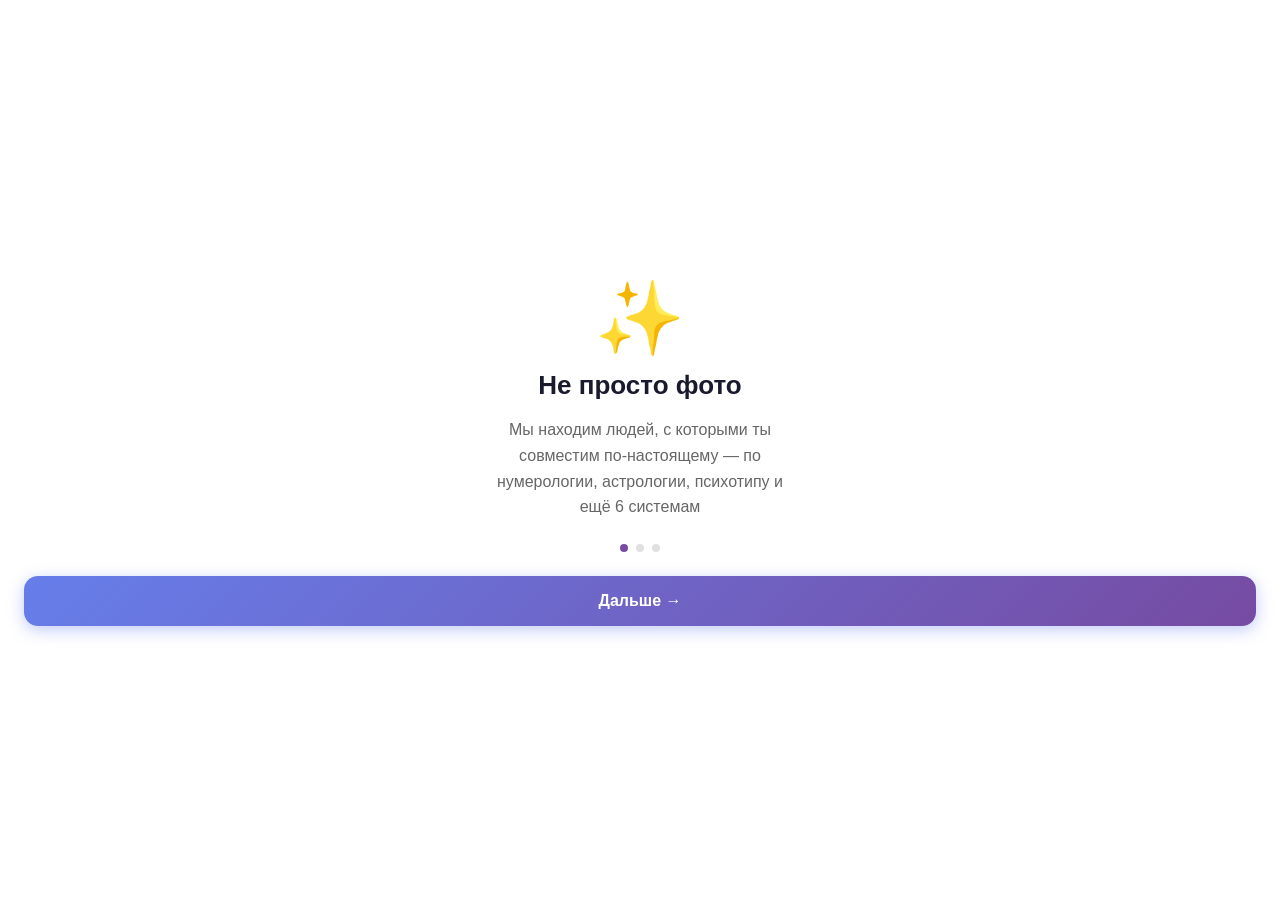
<file: frontend/index.html>
<!DOCTYPE html>
<html lang="ru">
<head>
  <meta charset="UTF-8">
  <meta name="viewport" content="width=device-width, initial-scale=1.0, maximum-scale=1.0, user-scalable=no">
  <title>Душа в душу</title>
  <script src="https://telegram.org/js/telegram-web-app.js"></script>
  <link rel="stylesheet" href="styles.css">
</head>
<body>

  <!-- Экраны онбординга -->
  <section id="screen-onboarding-1" class="screen">
    <div class="onboarding-container">
      <div class="onboarding-emoji">✨</div>
      <h1>Не просто фото</h1>
      <p>Мы находим людей, с которыми ты совместим по-настоящему — по нумерологии, астрологии, психотипу и ещё 6 системам</p>
      <div class="dots"><span class="dot active"></span><span class="dot"></span><span class="dot"></span></div>
      <button class="btn-primary" id="btn-onb1-next">Дальше →</button>
    </div>
  </section>

  <section id="screen-onboarding-2" class="screen hidden">
    <div class="onboarding-container">
      <div class="onboarding-emoji">🔮</div>
      <h1>Как это работает</h1>
      <p>Ты вводишь дату рождения и проходишь короткие тесты. Алгоритм считает совместимость и объясняет, почему именно этот человек — твой</p>
      <div class="dots"><span class="dot"></span><span class="dot active"></span><span class="dot"></span></div>
      <button class="btn-primary" id="btn-onb2-next">Дальше →</button>
    </div>
  </section>

  <section id="screen-onboarding-3" class="screen hidden">
    <div class="onboarding-container">
      <div class="onboarding-emoji">💫</div>
      <h1>Тысячи нашли свою половину</h1>
      <div class="couples-counter" id="couples-counter">0 пар нашли друг друга</div>
      <p class="privacy-note">
        Нажимая «Начать», ты соглашаешься с
        <a href="#" id="privacy-link">политикой конфиденциальности</a>
        и обработкой персональных данных согласно 152-ФЗ.
      </p>
      <div class="dots"><span class="dot"></span><span class="dot"></span><span class="dot active"></span></div>
      <button class="btn-primary" id="btn-onb3-start">Найти своего человека 💫</button>
    </div>
  </section>

  <!-- Шаг 1 регистрации: фото + имя + о себе -->
  <section id="screen-reg-1" class="screen hidden">
    <div class="reg-container">
      <div class="progress-bar">
        <div class="progress-fill" style="width: 25%"></div>
      </div>
      <div class="step-label">Шаг 1 из 4</div>
      <h2>Расскажи о себе</h2>

      <div class="photo-upload" id="photo-upload-area">
        <div class="photo-placeholder" id="photo-placeholder">
          <span>📷</span>
          <span>Добавить фото</span>
          <span class="photo-hint">Первое фото — чёткое лицо, без очков и группы</span>
        </div>
        <div class="photos-grid" id="photos-grid"></div>
        <input type="file" id="photo-input" accept="image/*" multiple style="display:none">
      </div>

      <label class="field-label">Псевдоним (имя в приложении)</label>
      <input type="text" id="reg1-name" class="input-field" placeholder="Как тебя зовут?" maxlength="100">

      <label class="field-label">О себе <span class="hint">что сказали бы о тебе близкие друзья?</span></label>
      <textarea id="reg1-about" class="input-field textarea" placeholder="Пара предложений о том, кто ты..." maxlength="200"></textarea>
      <div class="char-count"><span id="reg1-about-count">0</span>/200</div>

      <button class="btn-primary" id="btn-reg1-next">Далее →</button>
    </div>
  </section>

  <!-- Шаг 2: пол, ориентация, возраст, город, предпочтения -->
  <section id="screen-reg-2" class="screen hidden">
    <div class="reg-container">
      <div class="progress-bar">
        <div class="progress-fill" style="width: 50%"></div>
      </div>
      <div class="step-label">Шаг 2 из 4</div>
      <h2>Основное</h2>

      <label class="field-label">Я</label>
      <div class="radio-group" id="reg2-gender">
        <button class="radio-btn" data-value="female">Женщина</button>
        <button class="radio-btn" data-value="male">Мужчина</button>
        <button class="radio-btn" data-value="other">Другое</button>
      </div>

      <label class="field-label">Ориентация</label>
      <div class="radio-group" id="reg2-orientation">
        <button class="radio-btn" data-value="hetero">Гетеро</button>
        <button class="radio-btn" data-value="bi">Би</button>
        <button class="radio-btn" data-value="homo">ЛГБТ+</button>
      </div>

      <label class="field-label">Возраст</label>
      <input type="number" id="reg2-age" class="input-field" placeholder="Сколько лет?" min="18" max="99">

      <label class="field-label">Город проживания</label>
      <input type="text" id="reg2-city" class="input-field" placeholder="Москва, Санкт-Петербург...">

      <label class="field-label">Ищу</label>
      <div class="radio-group" id="reg2-pref-gender">
        <button class="radio-btn" data-value="female">Женщину</button>
        <button class="radio-btn" data-value="male">Мужчину</button>
        <button class="radio-btn" data-value="any">Любого</button>
      </div>

      <label class="field-label">Возраст партнёра</label>
      <div class="range-row">
        <input type="number" id="reg2-age-min" class="input-field input-small" placeholder="от" min="18" max="99" value="18">
        <span>—</span>
        <input type="number" id="reg2-age-max" class="input-field input-small" placeholder="до" min="18" max="99" value="60">
      </div>

      <label class="field-label">Тип отношений</label>
      <div class="radio-group" id="reg2-relation-type">
        <button class="radio-btn" data-value="serious">Серьёзные</button>
        <button class="radio-btn" data-value="open">Открытые</button>
        <button class="radio-btn" data-value="unsure">Пока не знаю</button>
      </div>

      <div class="nav-row">
        <button class="btn-secondary" id="btn-reg2-back">← Назад</button>
        <button class="btn-primary" id="btn-reg2-next">Далее →</button>
      </div>
    </div>
  </section>

  <!-- Шаг 3: дата рождения + расчёты -->
  <section id="screen-reg-3" class="screen hidden">
    <div class="reg-container">
      <div class="progress-bar">
        <div class="progress-fill" style="width: 75%"></div>
      </div>
      <div class="step-label">Шаг 3 из 4</div>
      <h2>Дата рождения</h2>
      <p class="step-desc">Нужна для расчёта нумерологии, астрологии и Дизайна Человека</p>

      <label class="field-label">Дата рождения</label>
      <input type="text" id="reg3-birthdate" class="input-field input-large" placeholder="ДД.ММ.ГГГГ" maxlength="10">

      <label class="field-label">Время рождения <span class="optional-tag">необязательно</span></label>
      <input type="text" id="reg3-birthtime" class="input-field" placeholder="14:30 (если знаете — расчёты точнее)">

      <label class="field-label">Город рождения <span class="optional-tag">необязательно</span></label>
      <input type="text" id="reg3-birthcity" class="input-field" placeholder="Москва, Казань...">

      <div id="reg3-results" class="calc-results hidden">
        <div class="calc-result-title">✨ Рассчитано автоматически:</div>
        <div class="calc-chips" id="reg3-chips"></div>
      </div>

      <div class="nav-row">
        <button class="btn-secondary" id="btn-reg3-back">← Назад</button>
        <button class="btn-primary" id="btn-reg3-next">Далее →</button>
      </div>
    </div>
  </section>

  <!-- Шаг 4: жёсткие фильтры -->
  <section id="screen-reg-4" class="screen hidden">
    <div class="reg-container">
      <div class="progress-bar">
        <div class="progress-fill" style="width: 100%"></div>
      </div>
      <div class="step-label">Шаг 4 из 4</div>
      <h2>Принципиальные вещи</h2>
      <p class="step-desc">Это не просто пожелания — люди с противоположными ответами не будут показываться друг другу</p>

      <label class="field-label">Дети</label>
      <div class="radio-group column" id="reg4-children">
        <button class="radio-btn" data-value="want">Хочу детей</button>
        <button class="radio-btn" data-value="dont_want">Не хочу детей</button>
        <button class="radio-btn" data-value="have_want_more">Есть, хочу ещё</button>
        <button class="radio-btn" data-value="have_no_more">Есть, больше не хочу</button>
        <button class="radio-btn" data-value="any">Всё равно</button>
      </div>

      <label class="field-label">Отношение к браку</label>
      <div class="radio-group column" id="reg4-marriage">
        <button class="radio-btn" data-value="want">Хочу официальный брак</button>
        <button class="radio-btn" data-value="not_rushing">Не тороплюсь</button>
        <button class="radio-btn" data-value="no">Не планирую</button>
        <button class="radio-btn" data-value="was">Уже был(а) в браке</button>
      </div>

      <label class="field-label">Моя религия</label>
      <div class="radio-group" id="reg4-religion-own">
        <button class="radio-btn" data-value="christian">Христианство</button>
        <button class="radio-btn" data-value="islam">Ислам</button>
        <button class="radio-btn" data-value="buddhism">Буддизм</button>
        <button class="radio-btn" data-value="other">Другая</button>
        <button class="radio-btn" data-value="none">Не религиозен(на)</button>
      </div>

      <label class="field-label">Религия партнёра</label>
      <div class="radio-group column" id="reg4-religion-partner">
        <button class="radio-btn" data-value="same">Той же веры что и я</button>
        <button class="radio-btn" data-value="any_believer">Любой верующий</button>
        <button class="radio-btn" data-value="doesnt_matter">Не важно</button>
      </div>

      <label class="field-label">Курение</label>
      <div class="radio-group" id="reg4-smoking">
        <button class="radio-btn" data-value="no">Не курю</button>
        <button class="radio-btn" data-value="yes">Курю</button>
        <button class="radio-btn" data-value="any">Не важно</button>
      </div>

      <label class="field-label">Алкоголь</label>
      <div class="radio-group" id="reg4-alcohol">
        <button class="radio-btn" data-value="no">Не пью</button>
        <button class="radio-btn" data-value="rarely">Редко</button>
        <button class="radio-btn" data-value="any">Не важно</button>
      </div>

      <div class="nav-row">
        <button class="btn-secondary" id="btn-reg4-back">← Назад</button>
        <button class="btn-primary btn-finish" id="btn-reg4-finish">Найти совпадения ✨</button>
      </div>
    </div>
  </section>

  <!-- Лента кандидатов -->
  <section id="screen-feed" class="screen hidden">
    <div class="feed-header">
      <div class="feed-title">✨ Душа в душу</div>
      <button class="icon-btn" id="btn-matches-nav">💫</button>
      <button class="icon-btn" id="btn-my-profile">👤</button>
    </div>
    <div id="feed-empty" class="feed-empty hidden">
      <div class="empty-emoji">🌟</div>
      <h2>Ты один из первых!</h2>
      <p>Пока кандидатов мало. Пригласи людей из своего окружения — получи 14 дней премиума за каждого</p>
      <button class="btn-primary" id="btn-invite">Пригласить друга</button>
    </div>
    <div id="feed-list" class="feed-list"></div>
    <div id="feed-loading" class="loading-state hidden">Ищем твоих людей...</div>
  </section>

  <!-- Профиль кандидата -->
  <section id="screen-candidate" class="screen hidden">
    <div class="candidate-header">
      <button class="back-btn" id="btn-candidate-back">←</button>
      <div class="candidate-score-badge" id="candidate-score-badge"></div>
    </div>
    <div class="candidate-photos" id="candidate-photos"></div>
    <div class="candidate-info">
      <div class="candidate-name-row">
        <h2 id="candidate-name"></h2>
        <span id="candidate-location"></span>
      </div>
      <p id="candidate-about" class="candidate-about"></p>
      <div class="compatibility-section">
        <div class="compat-title">Совместимость по системам</div>
        <div id="compat-breakdown" class="compat-breakdown"></div>
        <div id="compat-why" class="compat-why hidden"></div>
      </div>
    </div>
    <div class="candidate-actions">
      <button class="action-btn action-pass" id="btn-pass">✕</button>
      <button class="action-btn action-super" id="btn-super">⭐</button>
      <button class="action-btn action-like" id="btn-like">♥</button>
    </div>
  </section>

  <!-- Список совпадений -->
  <section id="screen-matches" class="screen hidden">
    <div class="matches-header">
      <button class="back-btn" id="btn-matches-back">←</button>
      <div class="matches-title">💫 Мои совпадения</div>
    </div>
    <div id="matches-loading" class="loading-state hidden">Загружаем...</div>
    <div id="matches-empty" class="feed-empty hidden">
      <div class="empty-emoji">💫</div>
      <h2>Совпадений пока нет</h2>
      <p>Лайкай людей в ленте — когда они ответят взаимностью, они появятся здесь</p>
    </div>
    <div id="matches-list" class="matches-list"></div>
  </section>

  <!-- Чат -->
  <section id="screen-chat" class="screen hidden">
    <div class="chat-header">
      <button class="back-btn" id="btn-chat-back">←</button>
      <div id="chat-partner-name" class="chat-partner-name"></div>
      <div id="chat-compat-badge" class="chat-compat-badge"></div>
    </div>
    <div id="chat-messages" class="chat-messages"></div>
    <div id="chat-expiry-note" class="chat-expiry-note hidden"></div>
    <div class="chat-input-row">
      <input
        type="text"
        id="chat-input"
        class="chat-input"
        placeholder="Напиши что-нибудь..."
        maxlength="2000"
      >
      <button class="chat-send-btn" id="btn-send-message">→</button>
    </div>
  </section>

  <!-- Premium экран -->
  <section id="screen-premium" class="screen hidden">
    <div class="premium-container">
      <button class="back-btn" id="btn-premium-back">←</button>
      <div class="premium-crown">⭐</div>
      <h1 class="premium-title">Душа в душу Premium</h1>
      <p class="premium-subtitle">Открой безлимитный поиск своего человека</p>

      <div class="premium-features">
        <div class="premium-feature">
          <span class="premium-feature-icon">♾️</span>
          <div>
            <div class="premium-feature-title">Безлимитные просмотры</div>
            <div class="premium-feature-desc">Без ограничения 10 анкет в день</div>
          </div>
        </div>
        <div class="premium-feature">
          <span class="premium-feature-icon">⭐</span>
          <div>
            <div class="premium-feature-title">Суперлайки</div>
            <div class="premium-feature-desc">Покажи, что человек особенный</div>
          </div>
        </div>
        <div class="premium-feature">
          <span class="premium-feature-icon">🔮</span>
          <div>
            <div class="premium-feature-title">Полная совместимость</div>
            <div class="premium-feature-desc">Разбивка по всем 9 системам</div>
          </div>
        </div>
        <div class="premium-feature">
          <span class="premium-feature-icon">💫</span>
          <div>
            <div class="premium-feature-title">Приоритет в ленте</div>
            <div class="premium-feature-desc">Тебя видят первыми</div>
          </div>
        </div>
      </div>

      <div class="premium-price-block">
        <div class="premium-price">99 ⭐ Stars</div>
        <div class="premium-period">на 30 дней</div>
      </div>

      <button class="btn-primary premium-btn" id="btn-buy-premium">
        Получить Premium ⭐
      </button>
      <p class="premium-note">Оплата через Telegram Stars — безопасно и мгновенно</p>
    </div>
  </section>

  <!-- Лоадер -->
  <section id="screen-loading" class="screen loading-screen hidden">
    <div class="loader-emoji">✨</div>
    <div class="loader-text">Загружаем...</div>
  </section>

  <!-- Скрипты -->
  <script src="js/api.js"></script>
  <script src="js/state.js"></script>
  <script src="js/telegram.js"></script>
  <script src="js/router.js"></script>
  <script src="js/onboarding.js"></script>
  <script src="js/registration.js"></script>
  <script src="js/feed.js"></script>
  <script src="js/profile.js"></script>
  <script src="js/matches.js"></script>
  <script src="js/chat.js"></script>
  <script src="js/premium.js"></script>
</body>
</html>
</file>
<file: frontend/styles.css>
/* === Сброс и базовые настройки === */
* { box-sizing: border-box; margin: 0; padding: 0; }
body {
  font-family: -apple-system, BlinkMacSystemFont, 'Segoe UI', sans-serif;
  background: var(--tg-theme-bg-color, #ffffff);
  color: var(--tg-theme-text-color, #1a1a2e);
  min-height: 100vh;
  overflow-x: hidden;
}

/* === Экраны === */
.screen { display: flex; flex-direction: column; min-height: 100vh; padding: 0; }
.hidden { display: none !important; }

/* === Онбординг === */
.onboarding-container {
  display: flex; flex-direction: column; align-items: center;
  justify-content: center; text-align: center;
  padding: 40px 24px 32px; min-height: 100vh; gap: 16px;
}
.onboarding-emoji { font-size: 72px; line-height: 1; }
.onboarding-container h1 { font-size: 26px; font-weight: 700; color: #1a1a2e; }
.onboarding-container p { font-size: 16px; color: #666; line-height: 1.6; max-width: 320px; }
.dots { display: flex; gap: 8px; justify-content: center; margin: 8px 0; }
.dot { width: 8px; height: 8px; border-radius: 50%; background: #e0e0e0; }
.dot.active { background: #764ba2; }
.couples-counter {
  font-size: 22px; font-weight: 700;
  background: linear-gradient(135deg, #667eea, #764ba2);
  -webkit-background-clip: text; -webkit-text-fill-color: transparent;
}
.privacy-note { font-size: 12px; color: #999; max-width: 280px; }
.privacy-note a { color: #764ba2; }

/* === Кнопки === */
.btn-primary {
  width: 100%; padding: 16px; border: none; border-radius: 14px; cursor: pointer;
  background: linear-gradient(135deg, #667eea, #764ba2);
  color: white; font-size: 16px; font-weight: 600;
  box-shadow: 0 4px 16px rgba(102,126,234,0.4);
  transition: transform 0.1s, box-shadow 0.1s;
}
.btn-primary:active { transform: scale(0.97); box-shadow: 0 2px 8px rgba(102,126,234,0.3); }
.btn-secondary {
  padding: 14px 24px; border: 1.5px solid #764ba2; border-radius: 12px;
  background: transparent; color: #764ba2; font-size: 15px; cursor: pointer;
}
.nav-row { display: flex; gap: 12px; margin-top: 24px; }
.nav-row .btn-primary { flex: 1; }

/* === Регистрация === */
.reg-container { padding: 20px 20px 100px; display: flex; flex-direction: column; gap: 12px; }
.progress-bar { height: 4px; background: #e0e0e0; border-radius: 2px; overflow: hidden; }
.progress-fill { height: 100%; background: linear-gradient(90deg, #667eea, #764ba2); border-radius: 2px; transition: width 0.4s; }
.step-label { font-size: 12px; color: #999; text-align: center; }
.reg-container h2 { font-size: 22px; font-weight: 700; text-align: center; }
.step-desc { font-size: 14px; color: #666; text-align: center; line-height: 1.5; }
.field-label { font-size: 13px; font-weight: 600; color: #555; margin-top: 4px; }
.field-label .hint { font-weight: 400; color: #999; font-size: 12px; }
.optional-tag {
  font-size: 11px; font-weight: 400; color: #aaa;
  background: #f5f5f5; padding: 2px 6px; border-radius: 6px; margin-left: 6px;
}
.input-field {
  width: 100%; padding: 12px 14px; border: 1.5px solid #e0e0e0;
  border-radius: 12px; font-size: 15px; background: #fafafa; transition: border-color 0.2s;
  font-family: inherit; color: inherit;
}
.input-field:focus { outline: none; border-color: #764ba2; background: #fff; }
.input-large { font-size: 20px; text-align: center; letter-spacing: 2px; }
.input-small { width: 80px; }
.textarea { min-height: 80px; resize: none; }
.char-count { font-size: 11px; color: #aaa; text-align: right; margin-top: -8px; }
.range-row { display: flex; align-items: center; gap: 8px; }

/* === Радио-кнопки === */
.radio-group { display: flex; flex-wrap: wrap; gap: 8px; }
.radio-group.column { flex-direction: column; }
.radio-btn {
  padding: 10px 16px; border: 1.5px solid #e0e0e0; border-radius: 20px;
  background: #fafafa; font-size: 14px; cursor: pointer; transition: all 0.2s;
  font-family: inherit; color: inherit;
}
.radio-btn.selected {
  background: linear-gradient(135deg, #667eea, #764ba2);
  color: white; border-color: transparent;
  box-shadow: 0 2px 8px rgba(102,126,234,0.4);
}

/* === Загрузка фото === */
.photo-upload { border: 2px dashed #e0e0e0; border-radius: 16px; padding: 20px; text-align: center; cursor: pointer; }
.photo-placeholder { display: flex; flex-direction: column; align-items: center; gap: 6px; color: #999; }
.photo-placeholder span:first-child { font-size: 36px; }
.photo-placeholder span:nth-child(2) { font-size: 15px; font-weight: 600; }
.photo-hint { font-size: 12px; }
.photos-grid { display: flex; gap: 8px; flex-wrap: wrap; }
.photo-thumb { width: 80px; height: 80px; border-radius: 12px; object-fit: cover; }

/* === Расчёты === */
.calc-results { background: #f0f8ff; border-radius: 12px; padding: 12px; }
.calc-result-title { font-size: 13px; font-weight: 600; color: #555; margin-bottom: 8px; }
.calc-chips { display: flex; flex-wrap: wrap; gap: 6px; }
.calc-chip {
  padding: 6px 12px; border-radius: 20px; font-size: 13px;
  background: white; border: 1px solid #d4a0ff; color: #764ba2;
}

/* === Лента === */
.feed-header {
  display: flex; align-items: center; justify-content: space-between;
  padding: 16px 20px; border-bottom: 1px solid #f0f0f0;
  position: sticky; top: 0; background: white; z-index: 10;
}
.feed-title { font-size: 18px; font-weight: 700; color: #764ba2; }
.icon-btn { background: none; border: none; font-size: 22px; cursor: pointer; }
.feed-list { padding: 12px; display: flex; flex-direction: column; gap: 12px; }
.feed-card {
  border-radius: 16px; overflow: hidden; box-shadow: 0 2px 12px rgba(0,0,0,0.08);
  cursor: pointer; transition: transform 0.15s;
  display: flex; align-items: center; gap: 12px; padding: 12px;
  background: white; border: 1px solid #f0f0f0;
}
.feed-card:active { transform: scale(0.98); }
.feed-card-photo {
  width: 72px; height: 72px; border-radius: 50%; object-fit: cover;
  background: #e0d0ff; flex-shrink: 0;
  display: flex; align-items: center; justify-content: center; font-size: 28px;
}
.feed-card-info { flex: 1; }
.feed-card-name { font-size: 16px; font-weight: 600; }
.feed-card-meta { font-size: 13px; color: #888; margin-top: 2px; }
.feed-card-tags { display: flex; gap: 4px; margin-top: 6px; flex-wrap: wrap; }
.feed-tag { font-size: 11px; padding: 3px 8px; border-radius: 10px; background: #f5f0ff; color: #764ba2; }
.compat-bar-mini { display: flex; align-items: center; gap: 8px; margin-top: 6px; }
.compat-bar-track { flex: 1; height: 6px; background: #f0f0f0; border-radius: 3px; overflow: hidden; }
.compat-bar-fill { height: 100%; border-radius: 3px; }
.compat-bar-fill.green { background: linear-gradient(90deg, #43e97b, #38f9d7); }
.compat-bar-fill.yellow { background: linear-gradient(90deg, #f6d365, #fda085); }
.compat-bar-fill.orange { background: linear-gradient(90deg, #fda085, #f5576c); }
.compat-pct { font-size: 14px; font-weight: 700; }
.compat-pct.green { color: #43a047; }
.compat-pct.yellow { color: #f57c00; }
.compat-pct.orange { color: #e53935; }
.feed-empty { display: flex; flex-direction: column; align-items: center; text-align: center; padding: 60px 24px; gap: 16px; }
.empty-emoji { font-size: 64px; }
.feed-empty h2 { font-size: 22px; }
.feed-empty p { color: #666; line-height: 1.5; }
.loading-state { text-align: center; padding: 40px; color: #999; }

/* === Профиль кандидата === */
.candidate-header {
  display: flex; justify-content: space-between; align-items: center;
  padding: 16px 20px;
}
.back-btn { background: none; border: none; font-size: 22px; cursor: pointer; }
.candidate-score-badge {
  padding: 6px 16px; border-radius: 20px; font-size: 16px; font-weight: 700;
  background: linear-gradient(135deg, #43e97b, #38f9d7); color: white;
}
.candidate-photos {
  height: 300px; overflow: hidden; background: #e0d0ff;
  display: flex; align-items: center; justify-content: center; font-size: 80px;
}
.candidate-photos img { width: 100%; height: 100%; object-fit: cover; }
.candidate-info { padding: 20px; padding-bottom: 120px; }
.candidate-name-row { display: flex; align-items: baseline; gap: 8px; margin-bottom: 8px; }
.candidate-name-row h2 { font-size: 22px; font-weight: 700; }
.candidate-name-row span { color: #888; font-size: 14px; }
.candidate-about { color: #555; font-size: 15px; line-height: 1.5; margin-bottom: 20px; }
.compatibility-section { margin-top: 16px; }
.compat-title { font-size: 15px; font-weight: 700; margin-bottom: 12px; }
.compat-breakdown { display: flex; flex-direction: column; gap: 8px; }
.compat-row { display: flex; align-items: center; gap: 8px; }
.compat-system-name { font-size: 13px; flex: 1; }
.compat-row .compat-bar-track { flex: 0 0 80px; }
.compat-row-pct { font-size: 13px; font-weight: 700; width: 36px; text-align: right; }
.compat-why { margin-top: 16px; background: #f8f0ff; border-radius: 12px; padding: 14px; font-size: 14px; color: #555; line-height: 1.6; font-style: italic; }
.candidate-actions {
  position: fixed; bottom: 0; left: 0; right: 0;
  display: flex; justify-content: center; align-items: center; gap: 20px;
  padding: 16px 24px 32px; background: white; border-top: 1px solid #f0f0f0;
}
.action-btn {
  width: 60px; height: 60px; border-radius: 50%; border: none; cursor: pointer;
  font-size: 26px; display: flex; align-items: center; justify-content: center;
  box-shadow: 0 4px 14px rgba(0,0,0,0.12); transition: transform 0.15s;
}
.action-btn:active { transform: scale(0.9); }
.action-pass { background: #fff0f0; }
.action-super { background: #fffbe6; }
.action-like { background: #f0fff4; width: 72px; height: 72px; font-size: 32px; }

/* === Загрузочный экран === */
.loading-screen {
  align-items: center; justify-content: center; gap: 16px;
  background: linear-gradient(135deg, #667eea 0%, #764ba2 100%);
}
.loader-emoji { font-size: 64px; animation: pulse 1.5s infinite; }
.loader-text { color: white; font-size: 18px; font-weight: 600; }
@keyframes pulse { 0%, 100% { transform: scale(1); } 50% { transform: scale(1.1); } }

/* === Совпадения === */
.matches-header {
  display: flex; align-items: center; gap: 12px;
  padding: 16px 20px; border-bottom: 1px solid #f0f0f0;
  position: sticky; top: 0; background: white; z-index: 10;
}
.matches-title { font-size: 18px; font-weight: 700; color: #764ba2; }
.matches-list { padding: 12px; display: flex; flex-direction: column; gap: 8px; }
.match-card {
  display: flex; align-items: center; gap: 12px; padding: 14px;
  background: white; border: 1px solid #f0f0f0; border-radius: 16px;
  cursor: pointer; box-shadow: 0 2px 8px rgba(0,0,0,0.06); transition: transform 0.15s;
}
.match-card:active { transform: scale(0.98); }
.match-photo {
  width: 52px; height: 52px; border-radius: 50%;
  background: #e0d0ff; display: flex; align-items: center;
  justify-content: center; font-size: 22px; flex-shrink: 0;
}
.match-info { flex: 1; min-width: 0; }
.match-name { font-size: 15px; font-weight: 600; }
.match-meta { font-size: 12px; color: #888; margin-top: 2px; }
.match-last-msg { font-size: 13px; color: #666; margin-top: 4px; white-space: nowrap; overflow: hidden; text-overflow: ellipsis; }
.match-arrow { color: #764ba2; font-size: 18px; }

/* === Чат === */
.chat-header {
  display: flex; align-items: center; gap: 12px;
  padding: 14px 16px; border-bottom: 1px solid #f0f0f0;
  position: sticky; top: 0; background: white; z-index: 10;
}
.chat-partner-name { flex: 1; font-size: 16px; font-weight: 700; }
.chat-compat-badge {
  font-size: 13px; font-weight: 700; color: #764ba2;
  background: #f5f0ff; padding: 4px 10px; border-radius: 12px;
}
.chat-messages {
  flex: 1; overflow-y: auto; padding: 16px;
  display: flex; flex-direction: column; gap: 8px;
  min-height: calc(100vh - 130px); padding-bottom: 80px;
}
.chat-bubble {
  max-width: 75%; padding: 10px 14px; border-radius: 18px;
  font-size: 15px; line-height: 1.4; word-break: break-word;
}
.chat-bubble.mine {
  align-self: flex-end;
  background: linear-gradient(135deg, #667eea, #764ba2);
  color: white; border-bottom-right-radius: 4px;
}
.chat-bubble.theirs {
  align-self: flex-start;
  background: #f0f0f5; color: #1a1a2e;
  border-bottom-left-radius: 4px;
}
.chat-bubble-time { font-size: 10px; opacity: 0.6; margin-top: 3px; text-align: right; }
.chat-input-row {
  display: flex; align-items: center; gap: 8px;
  padding: 10px 16px 24px; background: white;
  border-top: 1px solid #f0f0f0;
  position: fixed; bottom: 0; left: 0; right: 0;
}
.chat-input {
  flex: 1; padding: 12px 16px; border: 1.5px solid #e0e0e0;
  border-radius: 24px; font-size: 15px; background: #fafafa;
  font-family: inherit; color: inherit;
}
.chat-input:focus { outline: none; border-color: #764ba2; }
.chat-send-btn {
  width: 44px; height: 44px; border-radius: 50%; border: none; cursor: pointer;
  background: linear-gradient(135deg, #667eea, #764ba2);
  color: white; font-size: 18px; flex-shrink: 0;
  display: flex; align-items: center; justify-content: center;
}
.chat-expiry-note {
  text-align: center; font-size: 12px; color: #e53935;
  padding: 8px 16px; background: #fff8f8;
}
.chat-empty { text-align: center; color: #aaa; font-size: 14px; padding: 40px 20px; }

/* === Premium экран === */
.premium-container {
  padding: 24px 20px 40px; display: flex; flex-direction: column;
  align-items: center; min-height: 100%; position: relative;
}
.premium-container .back-btn {
  position: absolute; left: 16px; top: 16px;
}
.premium-crown {
  font-size: 64px; margin-top: 48px; margin-bottom: 8px;
  animation: pulse 2s infinite;
}
.premium-title {
  font-size: 24px; font-weight: 800; text-align: center;
  background: linear-gradient(135deg, #667eea, #764ba2);
  -webkit-background-clip: text; -webkit-text-fill-color: transparent;
  margin-bottom: 8px;
}
.premium-subtitle {
  font-size: 15px; color: #666; text-align: center; margin-bottom: 28px;
}
.premium-features {
  width: 100%; display: flex; flex-direction: column; gap: 14px; margin-bottom: 28px;
}
.premium-feature {
  display: flex; align-items: center; gap: 14px;
  padding: 14px 16px; background: #faf8ff; border-radius: 14px;
  border: 1px solid #ede5ff;
}
.premium-feature-icon { font-size: 24px; flex-shrink: 0; }
.premium-feature-title { font-size: 15px; font-weight: 600; color: #1a1a2e; }
.premium-feature-desc { font-size: 13px; color: #888; margin-top: 2px; }
.premium-price-block {
  text-align: center; margin-bottom: 20px;
}
.premium-price {
  font-size: 36px; font-weight: 800;
  background: linear-gradient(135deg, #667eea, #764ba2);
  -webkit-background-clip: text; -webkit-text-fill-color: transparent;
}
.premium-period { font-size: 14px; color: #888; margin-top: 4px; }
.premium-btn { width: 100%; font-size: 17px; padding: 16px; }
.premium-note { font-size: 12px; color: #aaa; text-align: center; margin-top: 12px; }

/* === Баннер лимита в ленте === */
.feed-limit-banner {
  margin: 12px 16px; padding: 14px 16px; background: #fff8e6;
  border: 1px solid #ffd54f; border-radius: 14px;
  display: flex; align-items: center; gap: 12px;
}
.feed-limit-text { flex: 1; font-size: 14px; color: #555; line-height: 1.4; }
.feed-limit-text strong { color: #1a1a2e; }
.btn-get-premium {
  white-space: nowrap; padding: 8px 14px; font-size: 13px; font-weight: 700;
  background: linear-gradient(135deg, #667eea, #764ba2);
  color: white; border: none; border-radius: 10px; cursor: pointer;
}
</file>
